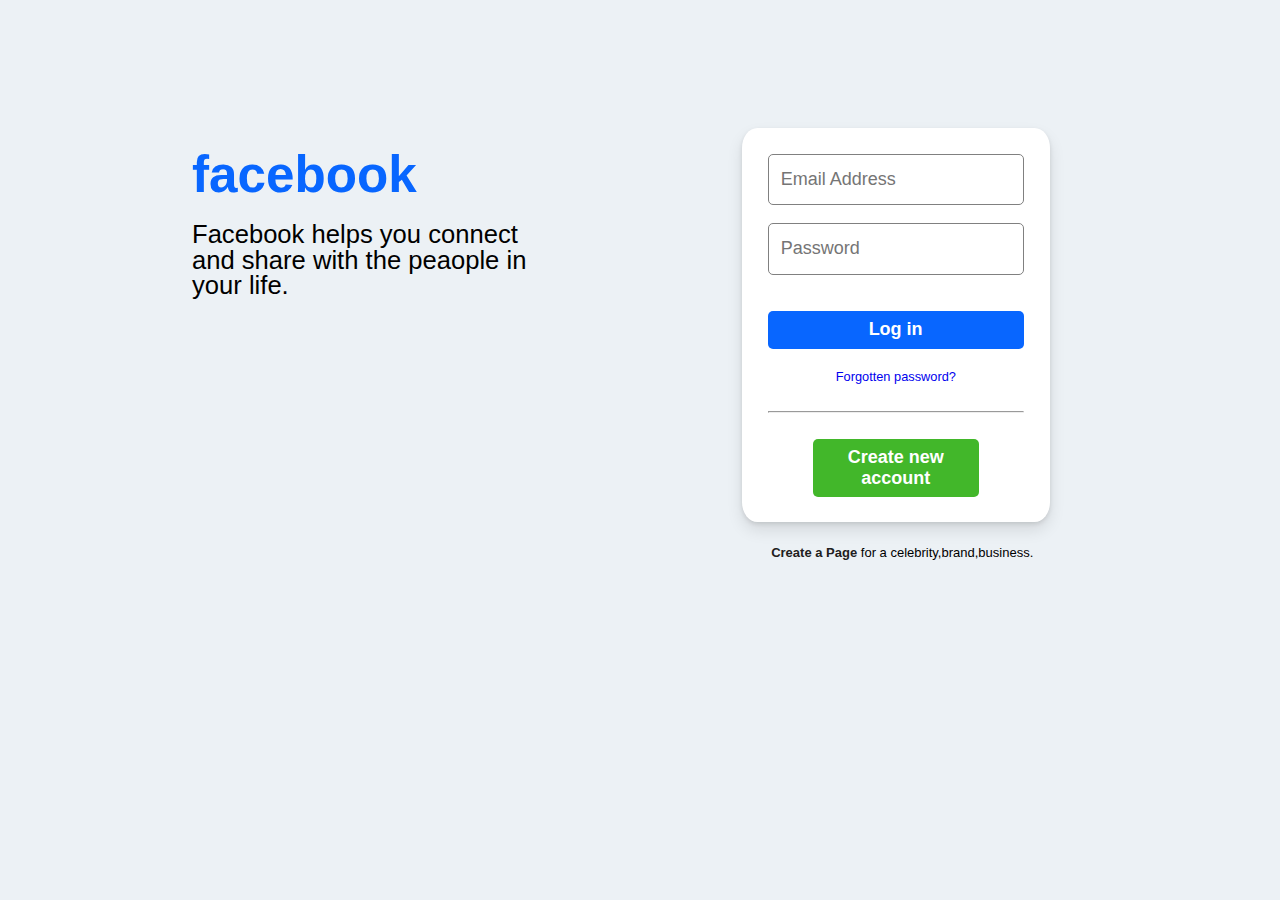
<file: facebook_log.html>
<!DOCTYPE html>
<html lang="en">
<head>
    <meta charset="UTF-8">
    <meta name="viewport" content="width=device-width, initial-scale=1.0">
    <title>facebook.com</title>
    <link rel="stylesheet" href="facebook.css">
</head>
<body>
    <div class="main">
        <div class="left">
            <div id="head"><h1>facebook</h1></div>
            <div id="para"><p>Facebook helps you connect and share with the peaople in your life.</p></div>
        </div>
        <div class="right">
            <div class="form">
                <div id="inputing">
                    <input type="email" placeholder="Email Address"><br><br>
                <input type="password" placeholder="Password">
                </div><br><br>
                <button id="log">Log in</button><br><br>
                <div id="part2">
                <a href="#" id="for">Forgotten password?</a><br><br>
                <hr>
                <br>
                <button id="create">Create new account</button>
                </div>
            </div>
            <div class="page">
                <a href="page" id="page2">Create a Page</a><span> for a celebrity,brand,business.</span>
            </div>
        </div>
    </div>
</body>
</html>
</file>
<file: facebook.css>
html,body{
    height: 100%;
    margin: 0;
    padding: 0;
    font-family: Arial, Helvetica, sans-serif;
}

.main{
    height: 100%;
    width: 100%;
    display:flex;
    background-color: rgb(236, 241, 245);
    
}
.left{
    padding-top: 10%;
    padding-left: 5%;
    padding-right: 1%;
    line-height:2vw;
    margin-left: 10vw;
}
h1{
    color:#0866ff;
    font-size: 4vw;
    font-weight: bold;
}
p{
    font-size: 2vw;
}
.right{
    padding-left: 15%;
    padding-top: 10%;
    padding-right: 17%;
}

.form{
    background-color: white;
    margin-right: 1vw;
    padding: 2vw;
    border-radius: 5%;
    position: relative;
    box-shadow:0 2px 4px #0000001a,0 8px 16px #0000001a 
}
input{
    height: 2vw;
    width: 18vw;
    border: 1px solid gray;
    padding: 12px;
    border-radius:5px;
    font-size: large;
}

#log{
    background-color: #0866ff;
    color: white;
    border: none;
   height: 3vw;
    width: 20vw;
    border-radius:5px;
    font-size:large ;
    justify-content: center;
    font-weight: 700;
}
#log:hover{
    background-color: #5681c7;
}

#part2{
    text-align: center;
}
#for{
    text-decoration: none;
    font-size:1vw;
}
#for:hover{
    text-decoration:underline;
}

#create{
    background-color:#42b72a;
    color: white;
    border: none;
    font-size:large ;
    width: 13vw;
    padding: 3%;
    font-weight: 700;
    text-align: center;
    border-radius:5px;
}

#create:hover{
    background-color: #32a81b;
}

.page{
    margin-top: 7%;
    text-align: center;
    font-size: small;
}
#page2{
    color: rgb(33, 32, 32);
    font-weight: 700;
    text-decoration: none;
}

#page2:hover{
    text-decoration:underline;
}
</file>
